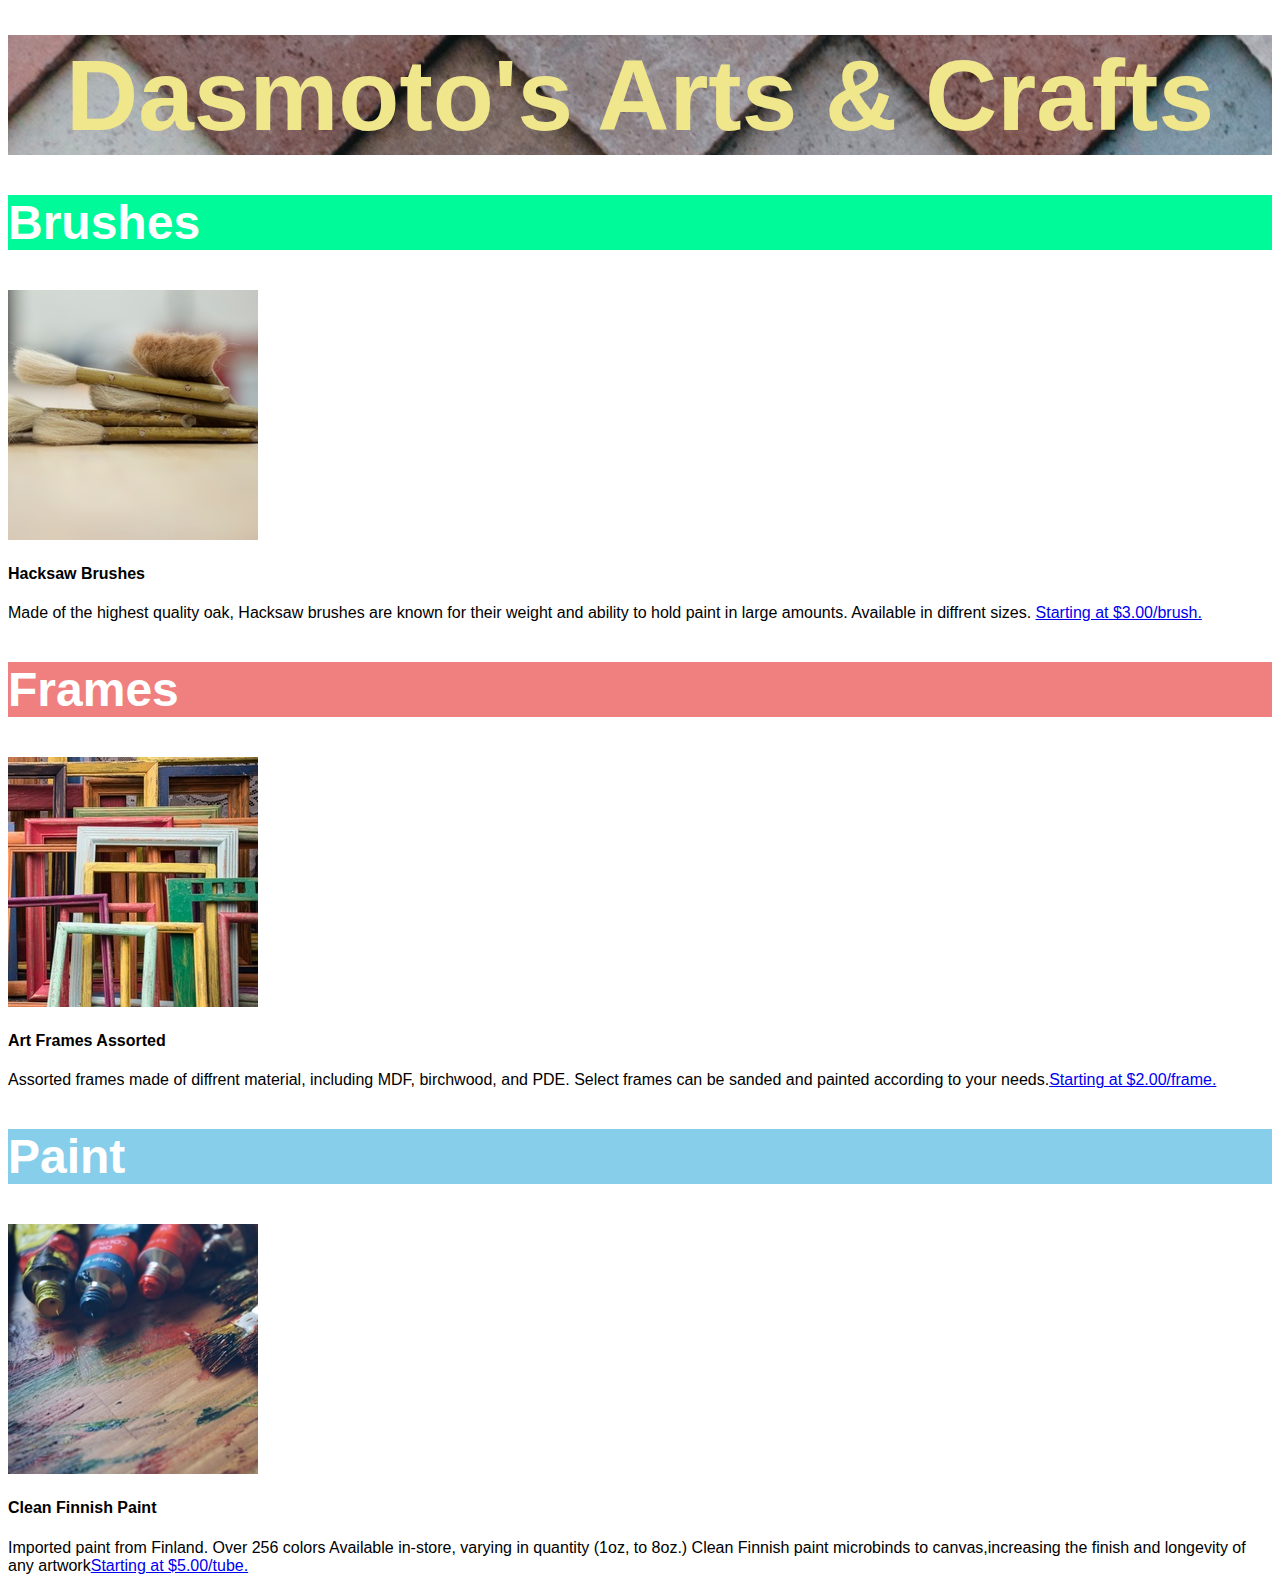
<file: Code-ac painters project/index.html>
<!DOCTYPE html>
<html lang="en">
<head>
  <meta charset="UTF-8">
  <meta name="viewport" content="width=device-width, initial-scale=1.0">
  <link rel="stylesheet" href="style.css" type="text/css" />
  <title>Arts & Crafts</title>
</head>
  <body>
    <div class="wrapper">
      <div class="header">
        <h1>Dasmoto's Arts & Crafts</h1>
      </div>
      <div class="brushes">
        <h2>Brushes</h2>
      </div>
          <img src="hacksaw.jpeg">
          <h4>Hacksaw Brushes</h4>
          <p>Made of the highest quality oak, Hacksaw brushes are known for their weight and ability to hold paint in large amounts. Available in diffrent sizes. <a class="link" href="#">Starting at $3.00/brush.</a></p>
    </div>
    <div class="frames">
      <h2>Frames</h2>
    </div>
        <img src="frames.jpeg">
        <h4>Art Frames Assorted</h4>
        <p>Assorted frames made of diffrent material, including MDF, birchwood, and PDE. Select frames can be sanded and painted according to your needs.<a class="link" href="#">Starting at $2.00/frame.</a></p>
    <div class="paint">
      <h2>Paint</h2>
    </div>
        <img src="finnish.jpeg">
        <h4>Clean Finnish Paint</h4>
        <p>Imported paint from Finland. Over 256 colors Available in-store, varying in quantity (1oz, to 8oz.) Clean Finnish paint microbinds to canvas,increasing the finish and longevity of any artwork<a class="link" href="#">Starting at $5.00/tube.</a></p>
  </body>
</html>
</file>
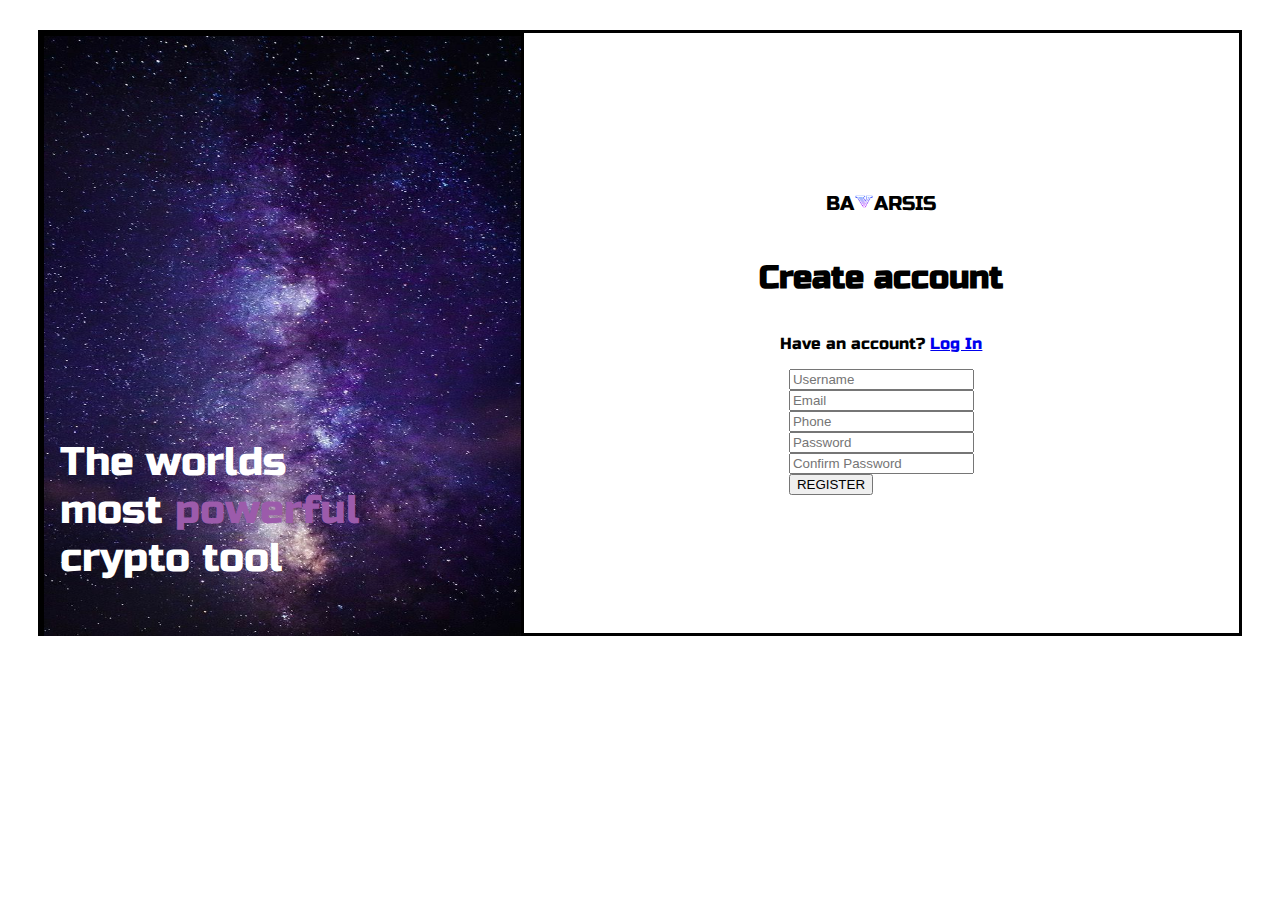
<file: Crypto-tool/index.html>
<!DOCTYPE html>
<html lang="en">
<head>
    <meta charset="UTF-8">
    <meta name="viewport" content="width=device-width, initial-scale=1.0">
    <link rel="stylesheet" href="style.css" type="text/css" />
    <link href="https://fonts.googleapis.com/css2?family=Russo+One&display=swap" rel="stylesheet">
    <title>Crypto-Tool</title>
</head>
    <body>
        <div class="container">
            <div class="left-side">
                <div>
                    <img src="images/galaxy.jpeg" width="100%" height="600px">
                </div>
                <div class="header">   
                    <p>The worlds most <span style="color: #9c5bab">powerful</span> crypto tool</p>   
                </div>
            </div>
            <div class="nav-wrapper">
                <p class="logo">BA<img class="icon" src="icons/icons8-gta-5-64.png">ARSIS</p>
                <h1>Create account</h1>
                <p>Have an account? <a href="login">Log In</a></p>
                <div class="login-input">
                    <div>
                        <input type="text" placeholder="Username" name="username" required>
                    </div>
                    <div>
                        <input type="text" placeholder="Email" name="email" required> 
                    </div>
                    <div>
                        <input type="text" placeholder="Phone" name="phone" required> 
                    </div>
                    <div>
                        <input type="text" placeholder="Password" name="password" required> 
                    </div>
                    <div>
                        <input type="text" placeholder="Confirm Password" name="confirm-password" required> 
                    </div>   
                    <div>
                        <button type="button">REGISTER</button>
                    </div>
                </div>
            </div>            
        </div>
    </body>
</html>
</file>
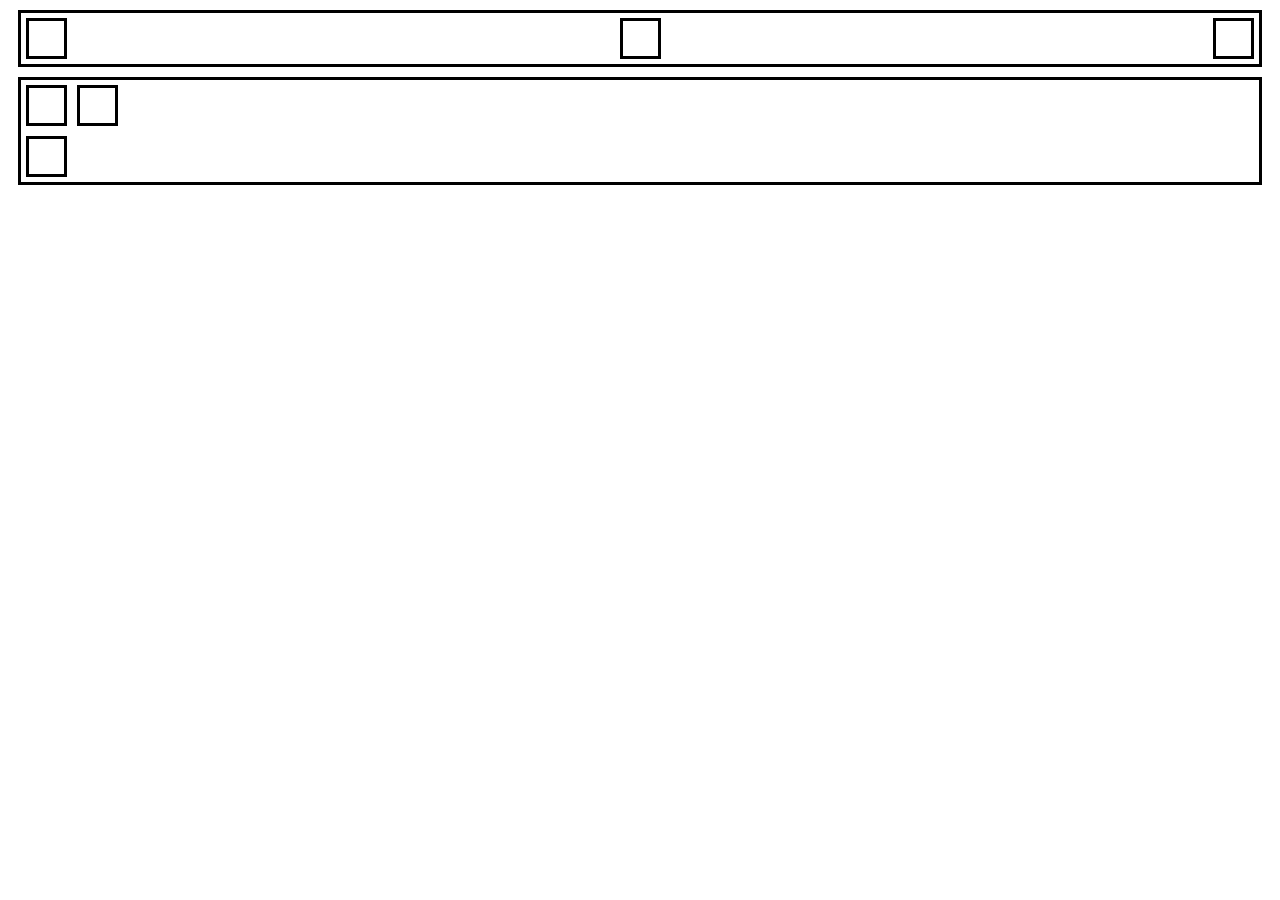
<file: flexbox-practice/index.html>
<!-- from new branch -->
<!DOCTYPE <html>
<html lang="en">
    <head>
      <meta charset="UTF-8"/> <meta name="viewport" content="width=device-width, initial-scale=1.0"/>
      <meta http-equiv="X-UA-Compatible" content="ie=edge"/>
      <title>flexbox practice3</title>
      <link rel="stylesheet" href="style.css">
    </head>
    <body> 
        <div class="borderoutline"> 
            <div class="container1"> 
                <div class="box"></div> 
                <div class="box"></div> 
                <div class="box"></div> 
            </div> 
        </div>    
        <div class="borderoutline"> 
            <div class="flex-row"> 
                <div class="box"></div>    
                <div class="box"></div> 
            </div>
            <div class="flex">
                <div class="box"></div> 
            </div>
        </div>
</file>
<file: Code-ac painters project/style.css>
body {
    font-family: Arial, Helvetica, sans-serif;
}
.header {
    display: flex;
    justify-content: center;
    background-image: url(header-background.jpeg);
    width: 100%;
    height: 120px;
    align-items: center;
    margin-top: 35px;
}

h1 {
    font-size: 100px;
    font-weight: bold;
    color: khaki;
}

.brushes {
    background-color: mediumspringgreen;
    color: white;
    font-size: 32px;
}

.frames {
    background-color: lightcoral;
    color: white;
    font-size: 32px;
}

.paint{
    background-color: skyblue;
    color: white;
    font-size: 32px;
}
</file>
<file: Crypto-tool/style.css>
body {
    font-family: 'Russo One', sans-serif;
   }

.container {
   display: flex;
   justify-content: space-between;
    border: 3px solid black;
    margin: 30px 30px;    
    height: 600px;
}

.left-side {
position: relative;
border: solid black;
width: 40%;
}

.header {
    position: absolute;
    bottom: 8px;
    left: 16px; 
    font-size: 40px;
    color: white;
    width: 65%;
}

.nav-wrapper {
    display: flex;
    flex-direction: column;
    justify-content: center;
    align-items: center;
    width: 60%;
}

.icon {
    width: 20px;
    height: 17px;
}

.logo {
    font-size: 20px;
}
</file>
<file: flexbox-practice/style.css>
.borderoutline {          
    border: solid black; 
    margin: 10px;
}

.box {
    width: 35px;
    border: solid black;
    height: 35px;
    margin: 5px;  
}

.container1{
    display: flex;
    flex-direction: row;
    justify-content: space-between;
}

.flex-row {
    display: flex;
    flex-direction: row;
}

.flex
</file>
